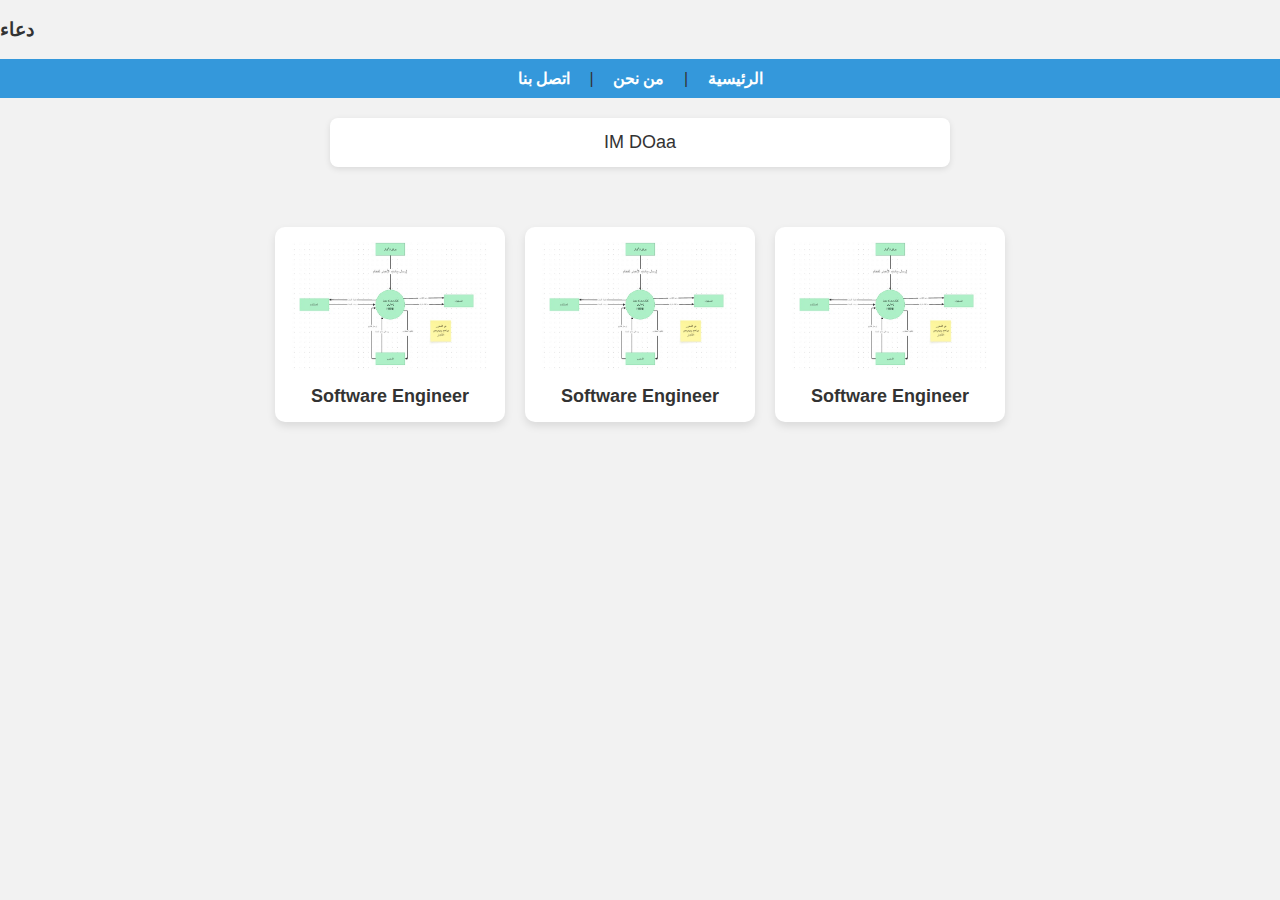
<file: index.html>
<!DOCTYPE html>
<html lang="ar">
<head>
  <meta charset="UTF-8">
  <title>الصفحة الرئيسية اول </title>
  <link rel="stylesheet" href="style.css">
    <link rel="icon" href="logo.jpg">
</head>
<body>
  <h3> دعاء</h3>
  <nav>
    <a href="index.html">الرئيسية</a> |
    <a href="about.html">من نحن</a> |
    <a href="contact.html">اتصل بنا</a>
  </nav>
  <p>IM DOaa </p>
<div class="container">
  <div class="card">
    <img src="nwsb.jpg" alt="this is photo">
    <div class="card-title">Software Engineer</div>
  </div>
  <div class="card">
    <img src="nwsb.jpg" alt="this is photo">
    <div class="card-title">Software Engineer</div>
  </div>
  <div class="card">
    <img src="nwsb.jpg" alt="this is photo">
    <div class="card-title">Software Engineer</div>
  </div>
</div>

</body>
</html>
</file>
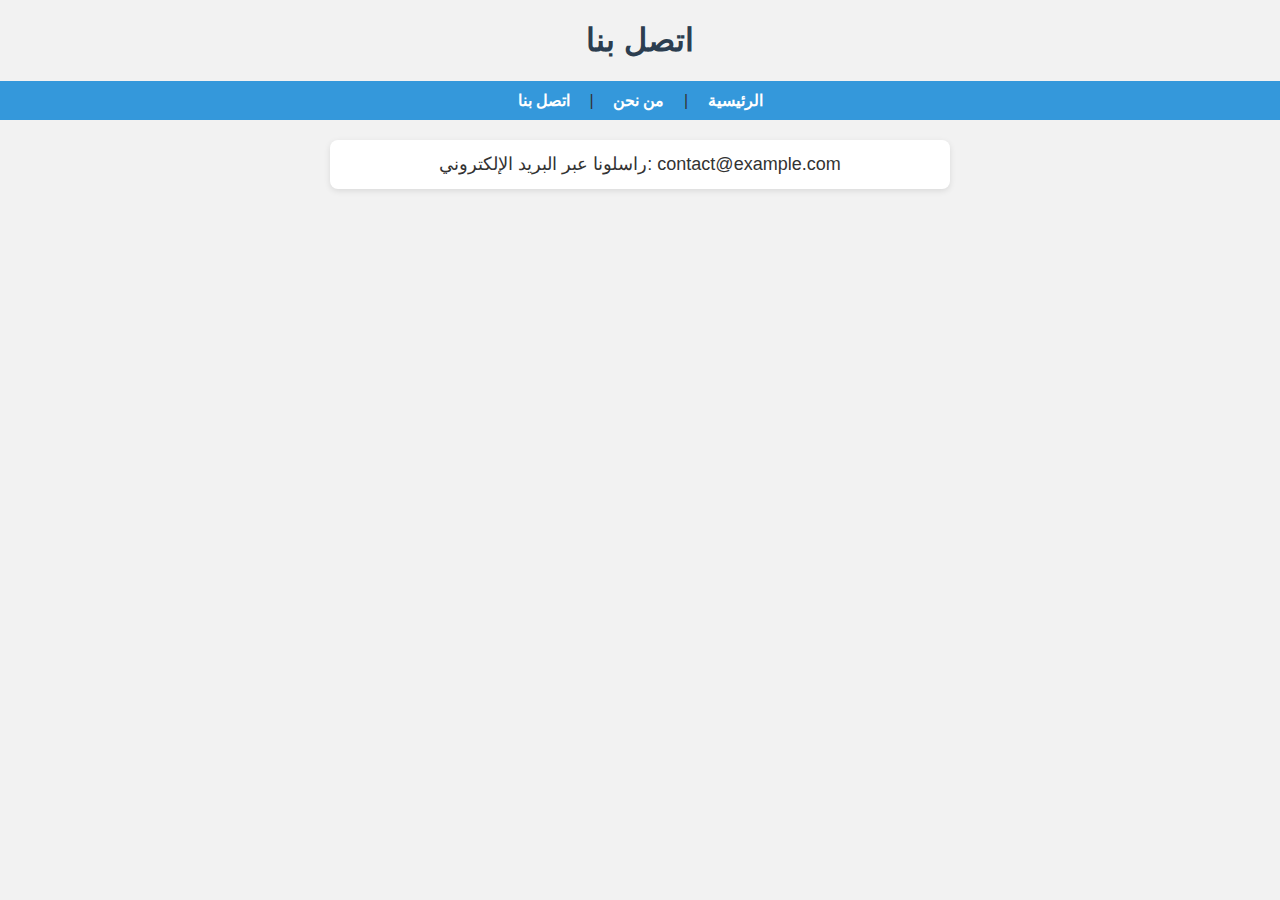
<file: contact.html>
<!DOCTYPE html>
<html lang="ar">
<head>
  <meta charset="UTF-8">
  <title>اتصل بنا</title>
  <link rel="stylesheet" href="style.css">
</head>
<body>
  <h1>اتصل بنا</h1>
  <nav>
    <a href="index.html">الرئيسية</a> |
    <a href="about.html">من نحن</a> |
    <a href="contact.html">اتصل بنا</a>
  </nav>
  <p>راسلونا عبر البريد الإلكتروني: contact@example.com</p>
</body>
</html>
</file>
<file: style.css>
body {
  font-family: 'Segoe UI', Tahoma, Geneva, Verdana, sans-serif;
  background-color: #f2f2f2;
  margin: 0;
  padding: 0;
  color: #333;
}

h1 {
  text-align: center;
  color: #2c3e50;
}

nav {
  background-color: #3498db;
  padding: 10px;
  text-align: center;
}

nav a {
  color: white;
  margin: 0 15px;
  text-decoration: none;
  font-weight: bold;
}

nav a:hover {
  text-decoration: underline;
}

p {
  text-align:center;
  max-width: 600px;
  margin: 20px auto;
  font-size: 18px;
  line-height: 1.6;
  padding: 10px;
  background-color: white;
  border-radius: 8px;
  box-shadow: 0 2px 6px rgba(0,0,0,0.1);
}

    .container {
      display: flex;
      gap: 20px;
      padding: 40px;
      justify-content: center;
      flex-wrap: wrap;
    }

    .card {
      background-color: white;
      padding: 15px;
      border-radius: 10px;
      box-shadow: 0 4px 8px rgba(0, 0, 0, 0.1);
      text-align: center;
      width: 200px;
      transition: transform 0.3s ease, box-shadow 0.3s ease;
      cursor: pointer;
    } 

    .card:hover {
      transform: scale(1.05);
      box-shadow: 0 8px 16px rgba(0, 0, 0, 0.2);
    }

    .card img {
      width: 100%;
      height: auto;
      border-radius: 8px;
      transition: opacity 0.3s ease;
    }

    .card:hover img {
      opacity: 0.9;
    }

    .card-title {
      font-size: 18px;
      font-weight: bold;
      margin-top: 10px;
      color: #333;
      transition: color 0.3s ease;
    }

    .card:hover .card-title {
      color: #007bff;
    }
</file>
